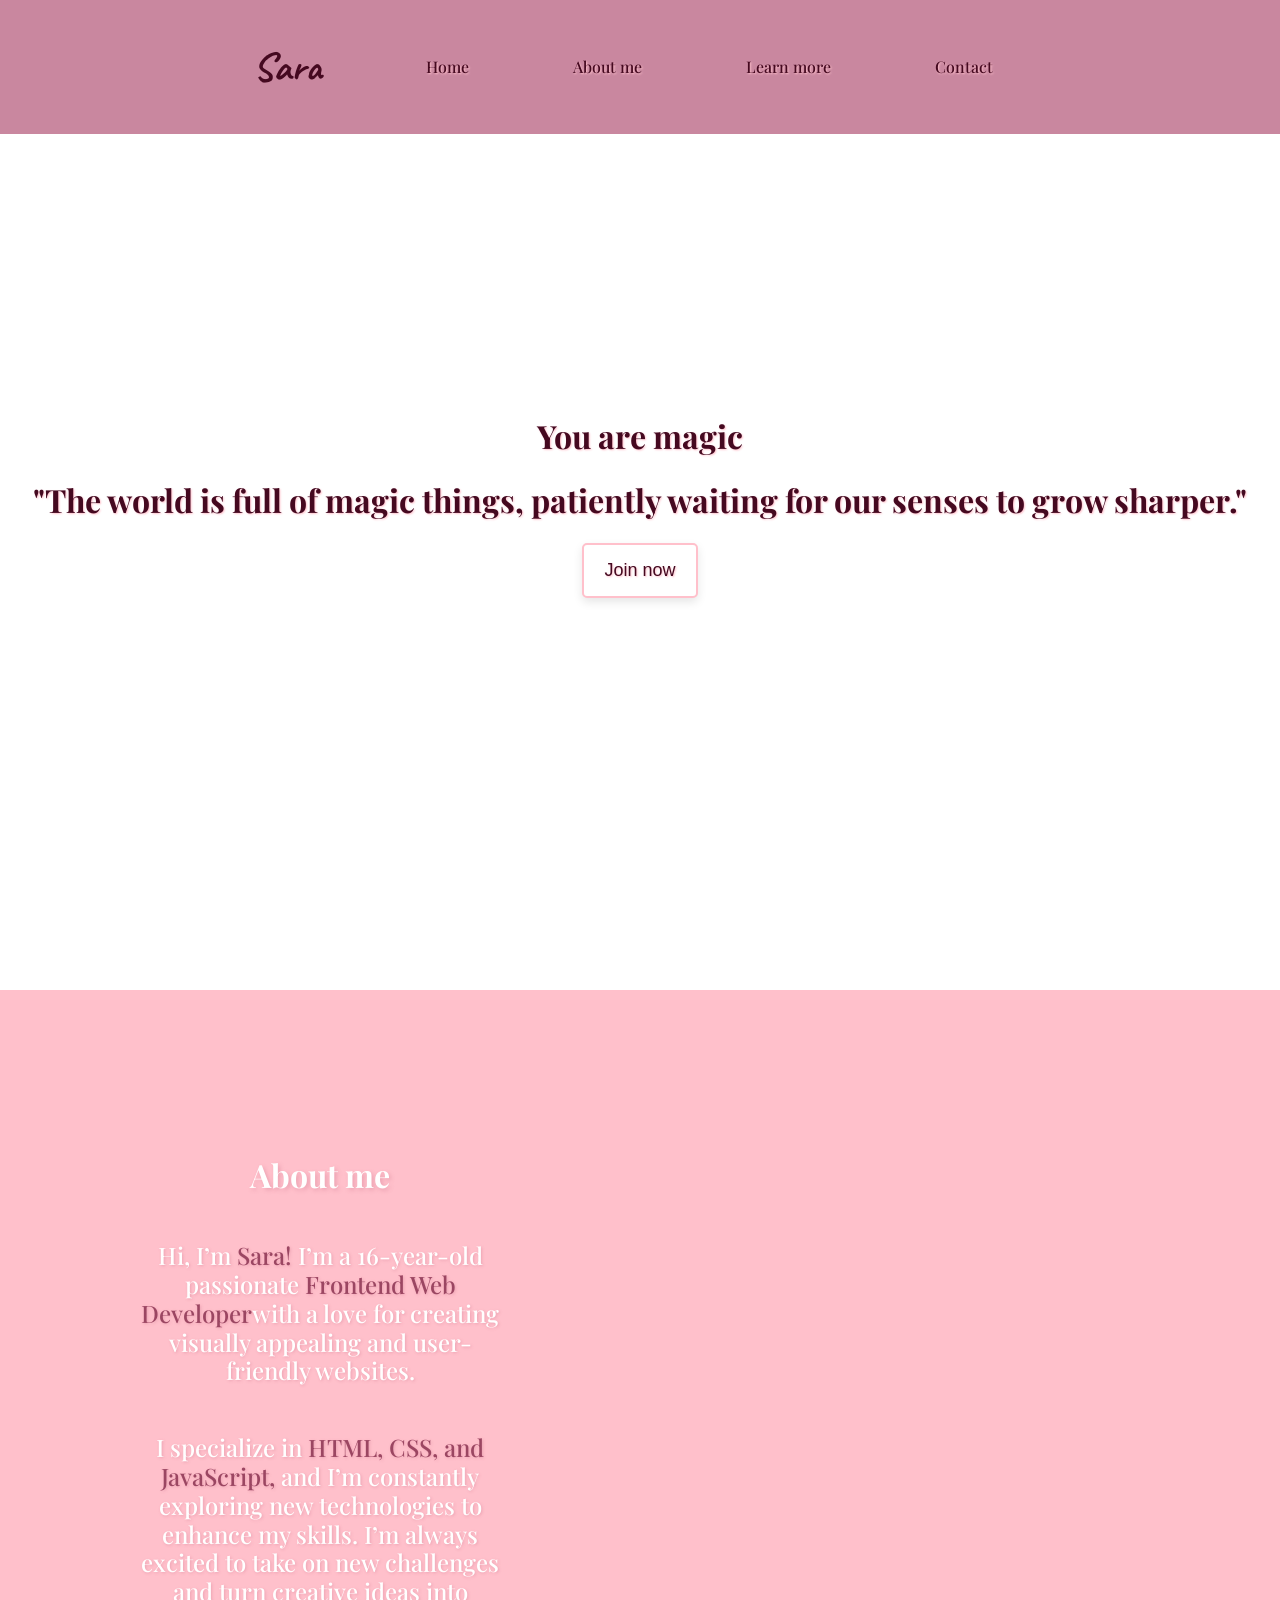
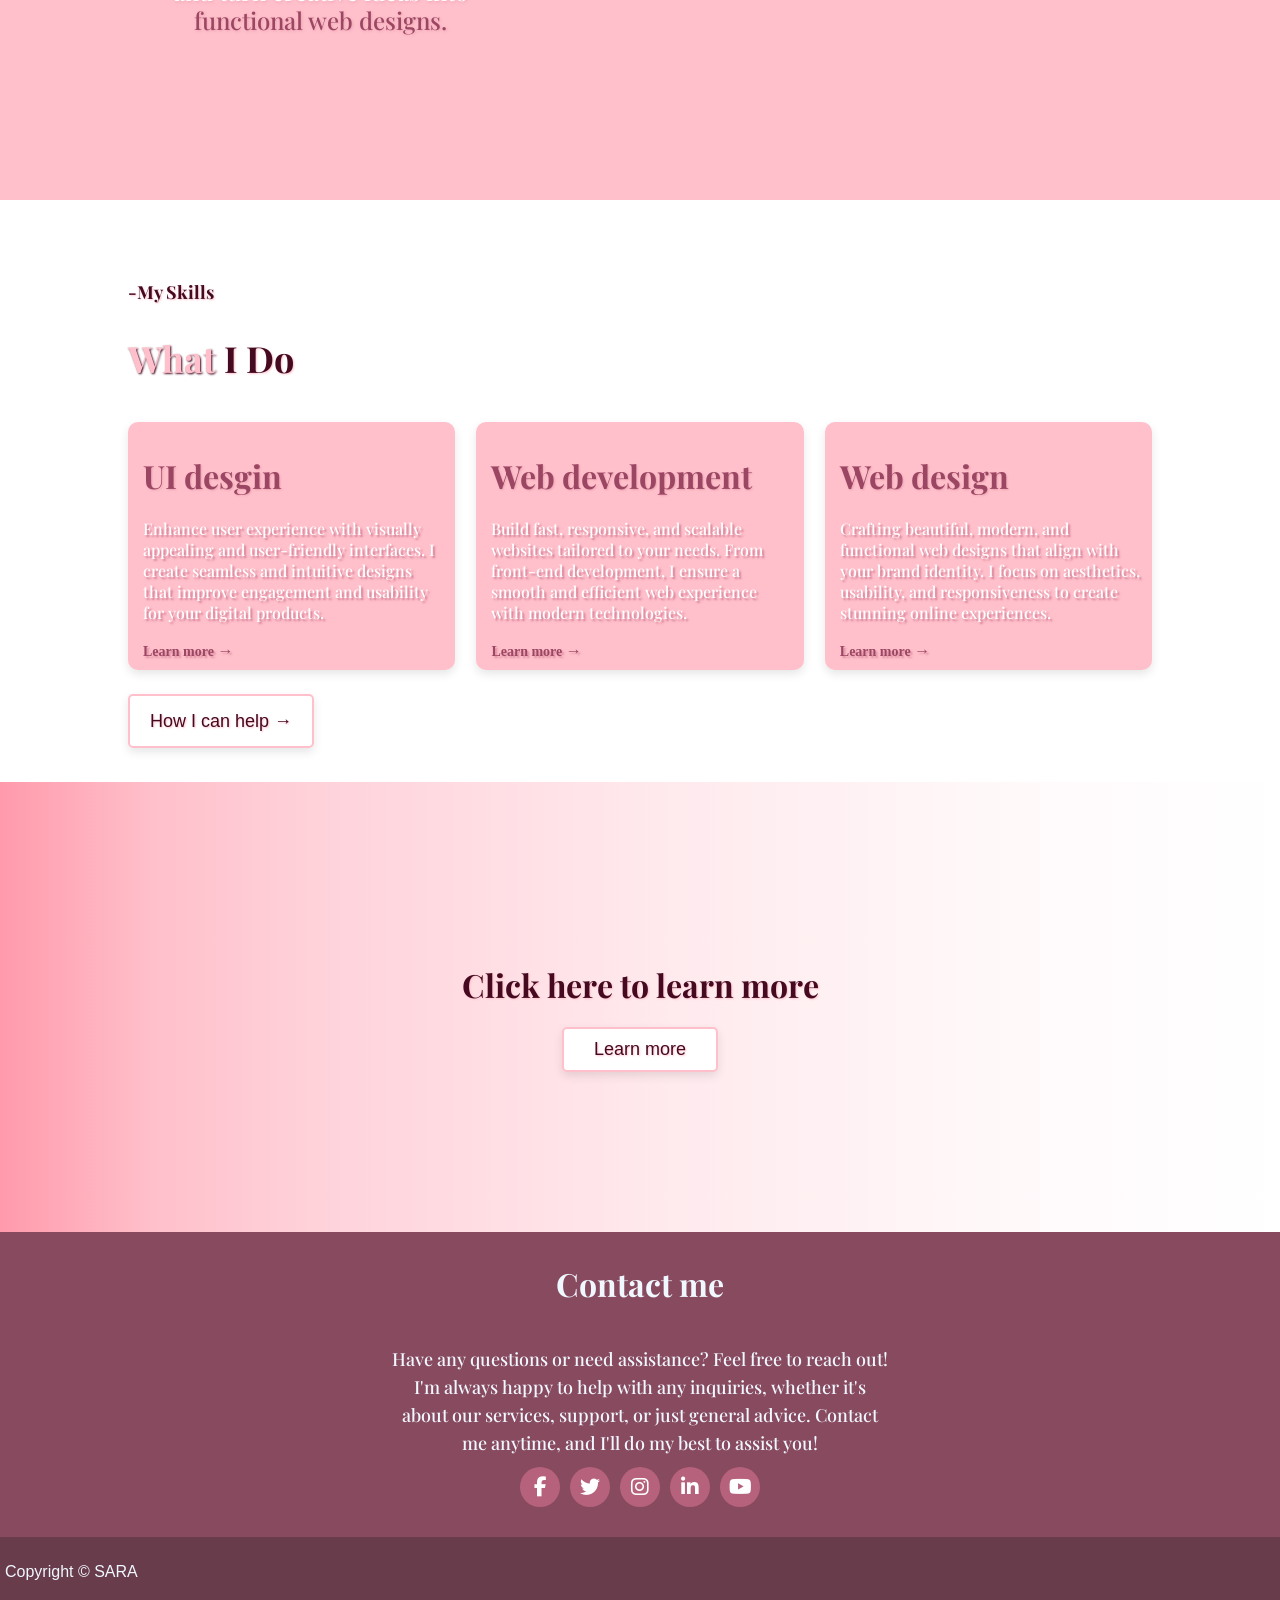
<file: index.html>
<!DOCTYPE html>
<html lang="en">
<head>
    <meta charset="UTF-8">
    <meta name="viewport" content="width=device-width, initial-scale=1.0">
    <title>Document</title>
    <link rel="stylesheet" href="style.css">
    <link rel="stylesheet" href="https://cdnjs.cloudflare.com/ajax/libs/font-awesome/6.4.2/css/all.min.css">
    <link rel="preconnect" href="https://fonts.googleapis.com">
<link rel="preconnect" href="https://fonts.gstatic.com" crossorigin>
<link href="https://fonts.googleapis.com/css2?family=Caveat:wght@400..700&family=Playfair+Display:ital,wght@0,400..900;1,400..900&display=swap" rel="stylesheet">

</head>
<body>
    
    <div class="navbar">
        <h1 class="naslov">Sara</h1>
        <ul>
            <li>Home</li>
            <li>About me</li>
            <li>Learn more</li>
            <li>Contact</li>
        </ul>
    </div>
    <div class="parent">
    <div>
        <h1>You are magic</h1>
        <h1>"The world is full of magic things, patiently waiting for our senses to grow sharper."</h1>
        <button>Join now</button>
    </div>
    </div>
    <div class="parent2">
        <div class="aboutme">
            <h1>About me</h1>
            <p>
                Hi, I’m <span>Sara!</span> I’m a 16-year-old passionate <span>Frontend Web Developer</span>with a love for creating visually appealing and user-friendly websites. <br/>
            </p>
            <p>I specialize in <span>HTML, CSS, and JavaScript,</span> and I’m constantly exploring new technologies to enhance my skills.
                 I’m always excited to take on new challenges and turn creative ideas into <span>functional web designs.
            </p>  
      
    

            
       
        </div>
        <div class="slika"></div>
    </div>



     <div class="container">
        <h5 class="subtitle">-My Skills</h5>
        <h2 class="title"><span>What</span> I <b>Do</b></h2>

        <div class="kartice">
        <div class="cards">
            <h1>UI desgin</h1>
            <p>Enhance user experience with visually appealing and user-friendly interfaces.
                 I create seamless and intuitive designs that improve engagement and usability for your digital products.
               </p>
             <a href="#">Learn more <span>→</span></a>
        </div>
        <div class="cards">
            <h1>Web development</h1>
            <p>Build fast, responsive, and scalable websites tailored to your needs.
                 From front-end development, I ensure a smooth and efficient web experience with modern technologies.
               </p>
             <a href="#">Learn more <span>→</span></a>
        </div>
        <div class="cards">
            <h1>Web design</h1>
            <p>Crafting beautiful, modern, and functional web designs that align with your brand identity.
                 I focus on aesthetics, usability, and responsiveness to create stunning online experiences.</p>
             <a href="#">Learn more <span>→</span></a>
        </div>
        
    </div>

    <div class="view">
        <a href="#" class="button">How I can help <span>→</span></a>
    </div>
     </div>


    <div class="learnmore">
       <h1>Click here to learn more</h1>
       <button>Learn more</button>
    </div>
     <footer>
    <div class="contactme">
        <h1>Contact me</h1>
            <p>Have any questions or need assistance? Feel free to reach out! I'm always happy to help with any inquiries, whether it's about our services,
                 support, or just general advice. Contact me anytime, and I'll do my best to assist you!</p>
                 <div class="social-icons">
                    <a href="#"><i class="fab fa-facebook-f"></i></a>
                    <a href="#"><i class="fab fa-twitter"></i></a>
                    <a href="https://www.instagram.com/saraa.softic/?next=%2F"><i class="fab fa-instagram"></i></a>
                    <a href="#"><i class="fab fa-linkedin-in"></i></a>
                    <a href="#"><i class="fab fa-youtube"></i></a>
                </div>
    </div>
    <div class="footerbottom">
        <h4>Copyright © <span>Sara</span></h4>
    </div>
     </footer>
    
</body>
</html>
</file>
<file: style.css>
@keyframes jes{
    from{ opacity: 0%;}
    to{opacity: 100%;}
}

*{
    animation-name: jes;
    animation-duration: 1s;
}
body{
    margin: 0px;
    font-family: "Playfair Display", serif;
    font-optical-sizing: auto;
    font-weight: 500;
    font-style: normal;
}

.navbar{
    display: flex;
    align-items: center;
    justify-content: center;
    position: fixed;
    top: 0;
    width: 100%;
    background-color:rgb(165, 56, 96, 0.6);
    margin: 0;
    z-index: 1000;
    backdrop-filter: blur(5px);
}

.navbar ul{
    list-style: none;
}

.navbar li{
    display: inline;
    font-size: 16px;
    padding: 30px 50px;
    transition: 0.5s;
    color: #450920;
    text-shadow: 1px 1px 2px pink;
    
    
}
.navbar li:hover{
    background-color:#800e1423;
    padding: 50px;
    
}
.naslov{
    color: #450920;
    font-size: 40px;
    padding: 15px;
    font-family: "Caveat", cursive;
    font-optical-sizing: auto;
    font-weight: 800;
    font-style: normal;
}

.parent{
    background-image: url(https://i.pinimg.com/736x/ee/9c/6f/ee9c6f8f11d2ca66eb3801646c5580da.jpg);
    background-repeat: no-repeat;
    background-position: center;
    width: 100%;
    height: 110vh;
    background-size: cover;
    
    justify-content: center;
    align-items: center;
    display: flex;
    flex-direction: column; 
    text-align: center;
}

.parent h1{
    color: #450920;
    text-shadow: 1px 1px 2px pink;
}

.parent button{
    padding: 15px 20px;
    background-color: white;
    border: 2px solid pink;
    border-radius: 5px;
    color: #450920;
    text-shadow: 1px 1px 2px pink;
    font-size: 18px;
    transition: 0.5s;
    cursor: pointer;
    box-shadow:  0px 4px 10px rgba(0, 0, 0, 0.1);
}

.parent button:hover{
  background-color:rgb(165, 56, 96);
  color: white;
}

.parent2{
    background-color: pink;
    width: 100%;
    height: 90vh;
    display: flex;
}

.aboutme{
    height: 100%;
    width: 50%;
    display: flex;
    flex-direction: column;
    justify-content: center;
    align-items: center;
}

.aboutme h1{
    color: white;
    text-shadow: 2px 2px 4px rgba(190, 90, 120, 0.3);
}

.aboutme p{
   
    padding: 0% 20%;
    color: white;
    text-shadow: 1px 1px 3px rgba(190, 90, 120, 0.3);
    line-height: 1.2;
    font-size: 1.5rem;
    text-align: center;
}

.aboutme span{
    color: #9b4662;

}

.slika{
    background-image: url(https://i.pinimg.com/736x/f8/74/de/f874de3bc195be003e3295e024c07ba3.jpg);
    background-repeat: no-repeat;
    background-size: cover;
    width: 50%;
    height: 100%;
}

.container {
    width: 80%;
    margin: auto;
    padding: 50px 0;
}
.subtitle{
    font-size: 18px;
    color: #450920;
    text-shadow: 1px 1px 2px pink;
}
.title {
    color: #450920;
    text-shadow: 1px 1px 2px pink;
    font-size: 36px;
    margin-bottom: 20px;
}

.title span {
    color: pink;
    text-shadow:1px 1px 2px  #450920;
}

.title b {
    font-weight: bold;
}
.kartice{
    width: 100%;
    background-color: white;
    display: flex;
    justify-content: space-between;
    
}

.cards{
    background-color: pink;
    border-radius: 10px;
    width: 30%;
    box-shadow:  0px 4px 10px rgba(0, 0, 0, 0.1);
    transition: 0.3s ease-in-out;
    padding: 10px;
   margin: 20px 0px;
}

.cards:hover{
    background-color: rgb(251, 178, 190);
    transform: scale(1.1);
}

.cards h1{
    color: #9b4662;
    text-shadow: 1px 1px 2px rgba(190, 90, 120, 0.3);
    padding-left: 5px;
}

.cards p{
    padding-left: 5px;
    color: white;
    text-shadow: 2px 2px 2px rgba(190, 90, 120,0.7);
}

.cards a {
    padding-left: 5px;
    font-size: 14px;
    font-weight: bold;
    text-shadow: 2px 2px 2px rgba(190, 90, 120,0.5);
    color: #9b4662;
    font-family: 'Times New Roman', Times, serif;
    text-decoration: none;
   
}

.cards a span {
    font-size: 16px;
}

.view{
    margin-top: 20px;
}
.button{
    text-decoration: none;
    padding: 15px 20px;
    background-color: white;
    border: 2px solid pink;
    border-radius: 5px;
    color: #450920;
    font-family: sans-serif;
    text-shadow: 1px 1px 2px pink;
    font-size: 18px;
    transition: 0.5s;
    cursor: pointer;
    box-shadow:  0px 4px 10px rgba(0, 0, 0, 0.1);
}

.button:hover{
    background-color:rgb(165, 56, 96);
    color: white;
}


.learnmore{
    width: 100%;
    background: rgb(255,154,171);
background: linear-gradient(90deg, rgba(255,154,171,1) 0%, rgba(255,192,203,1) 12%, rgba(255,210,218,1) 25%, rgba(255,233,237,1) 51%, rgba(255,241,243,1) 65%, rgba(255,249,250,1) 79%, rgba(255,255,255,1) 100%);
    display: flex;
    flex-direction: column;
    justify-content: center;
    text-align: center;
    align-items: center;
    height: 50vh;
}

.learnmore h1{
    color: #450920;
    text-shadow: 1px 1px 2px pink;
}
.learnmore button{
    padding: 10px 30px;
    background-color: white;
    border: 2px solid pink ;
    border-radius: 5px;
    color: #450920;
    text-shadow: 1px 1px 2px pink;
    font-size: 18px;
    transition: 0.5s;
    cursor: pointer;
    box-shadow:  0px 4px 10px rgba(0, 0, 0, 0.1);

}


.learnmore button:hover{
    background-color:rgb(165, 56, 96);
    color: white;
  }

footer{
    background-color: #884A5E;
    width: 100%;
}

.contactme{
    display: flex;
    align-items: center;
    justify-content: center;
    flex-direction: column;
    text-align: center;
}

.contactme h1{
    margin: 0px;
    padding: 30px 10px;
    color: aliceblue;
    
}

.contactme p{
    max-width: 500px;
    margin: 10px auto;
    line-height: 28px;
    font-size: 18px;
    color: aliceblue;
}

.social-icons {
    display: flex;
    gap: 10px;
}

.social-icons a {
    display: flex;
    justify-content: center;
    align-items: center;
    width: 40px;
    height: 40px;
    background: #b6627c;
    color: white;
    transition: 0.3s ease-in-out;
    text-decoration: none;
    border-radius: 50%;
    font-size: 20px;
}

.social-icons a:hover {
    background: rgb(216, 146, 158);
    text-shadow: 0 0 10px rgba(255, 255, 255, 0.8);
}

.footerbottom{
    background-color: #683c4a;
    width: 100%;
    margin-top: 30px;
    display: flex;
    align-items: center;
    
}

.footerbottom h4{
    color: aliceblue;
   padding: 5px;
    font-weight: lighter;
    font-family: "Segoe UI", Arial, sans-serif;
}
 .footerbottom span{
    text-transform: uppercase;
 }
 @media only screen and (max-width:1024px){

    .navbar li{
        padding: 0 20px;
    }
    .navbar li:hover{
        padding: 20px;
    }

    .aboutme p{
        padding: 0px;
        margin: 0px;
        font-size: 1.2rem;
    }

    .cards{
        width: auto;
      }
    
        .kartice{
            flex-direction: column;
        }
}


 @media only screen and (max-width:764px){
    .parent{
        height: 100vh;
    }
    .parent2{
        flex-direction: column;
    }
    .aboutme{
        width: 100%;
        
      
    }
    .navbar h1{
        font-size: 1.5rem;
    }
    .navbar li{
        padding: 8px;
       margin: 0px;
        font-size:0.8rem;
    }

    .navbar ul{
        margin: 10px;
        padding: 0px;
    }

    .navbar li:hover{
        padding: 0px;
    }

    .aboutme p{
       padding: 5px;
        line-height: 1;
      
    }
    .slika{
        width: 100%;
    }

  .cards{
    width: auto;
  }

    .kartice{
        flex-direction: column;
    }

    .contactme p{
        padding: 8px;
    }
 }
</file>
